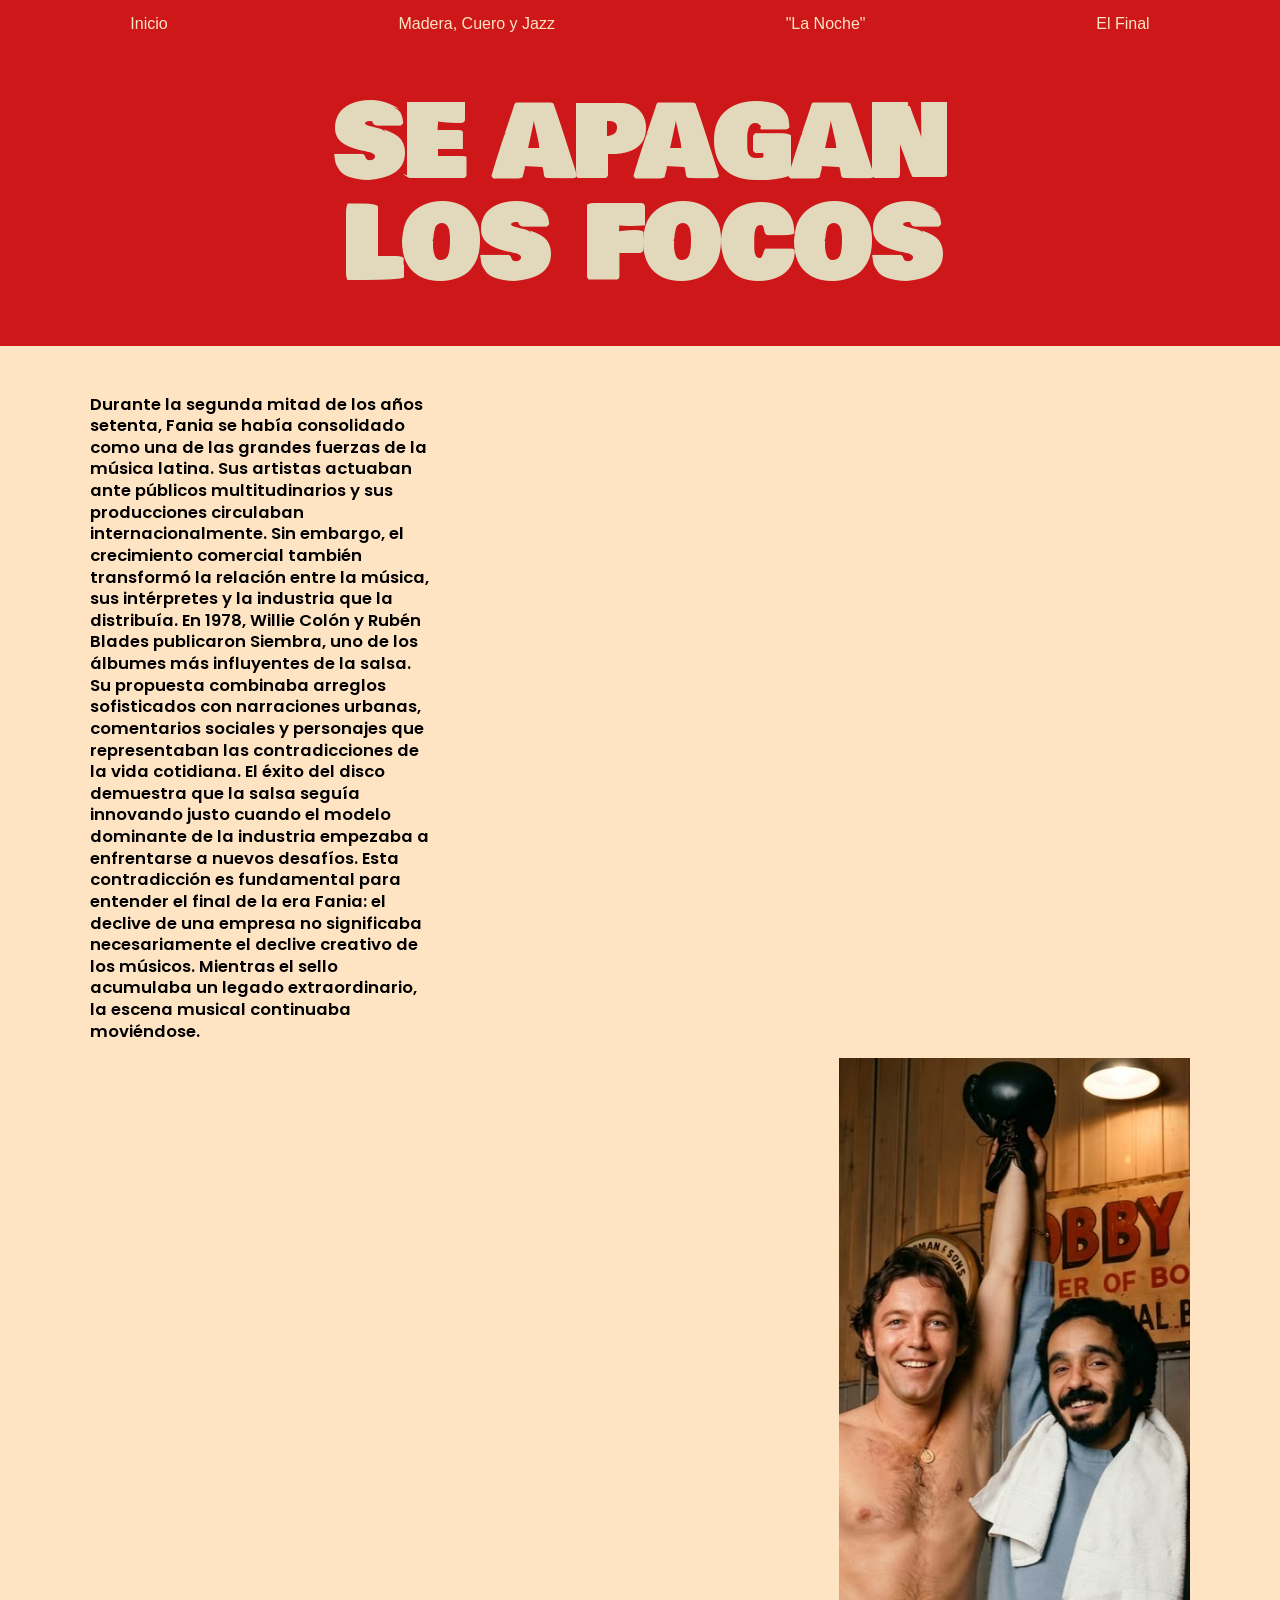
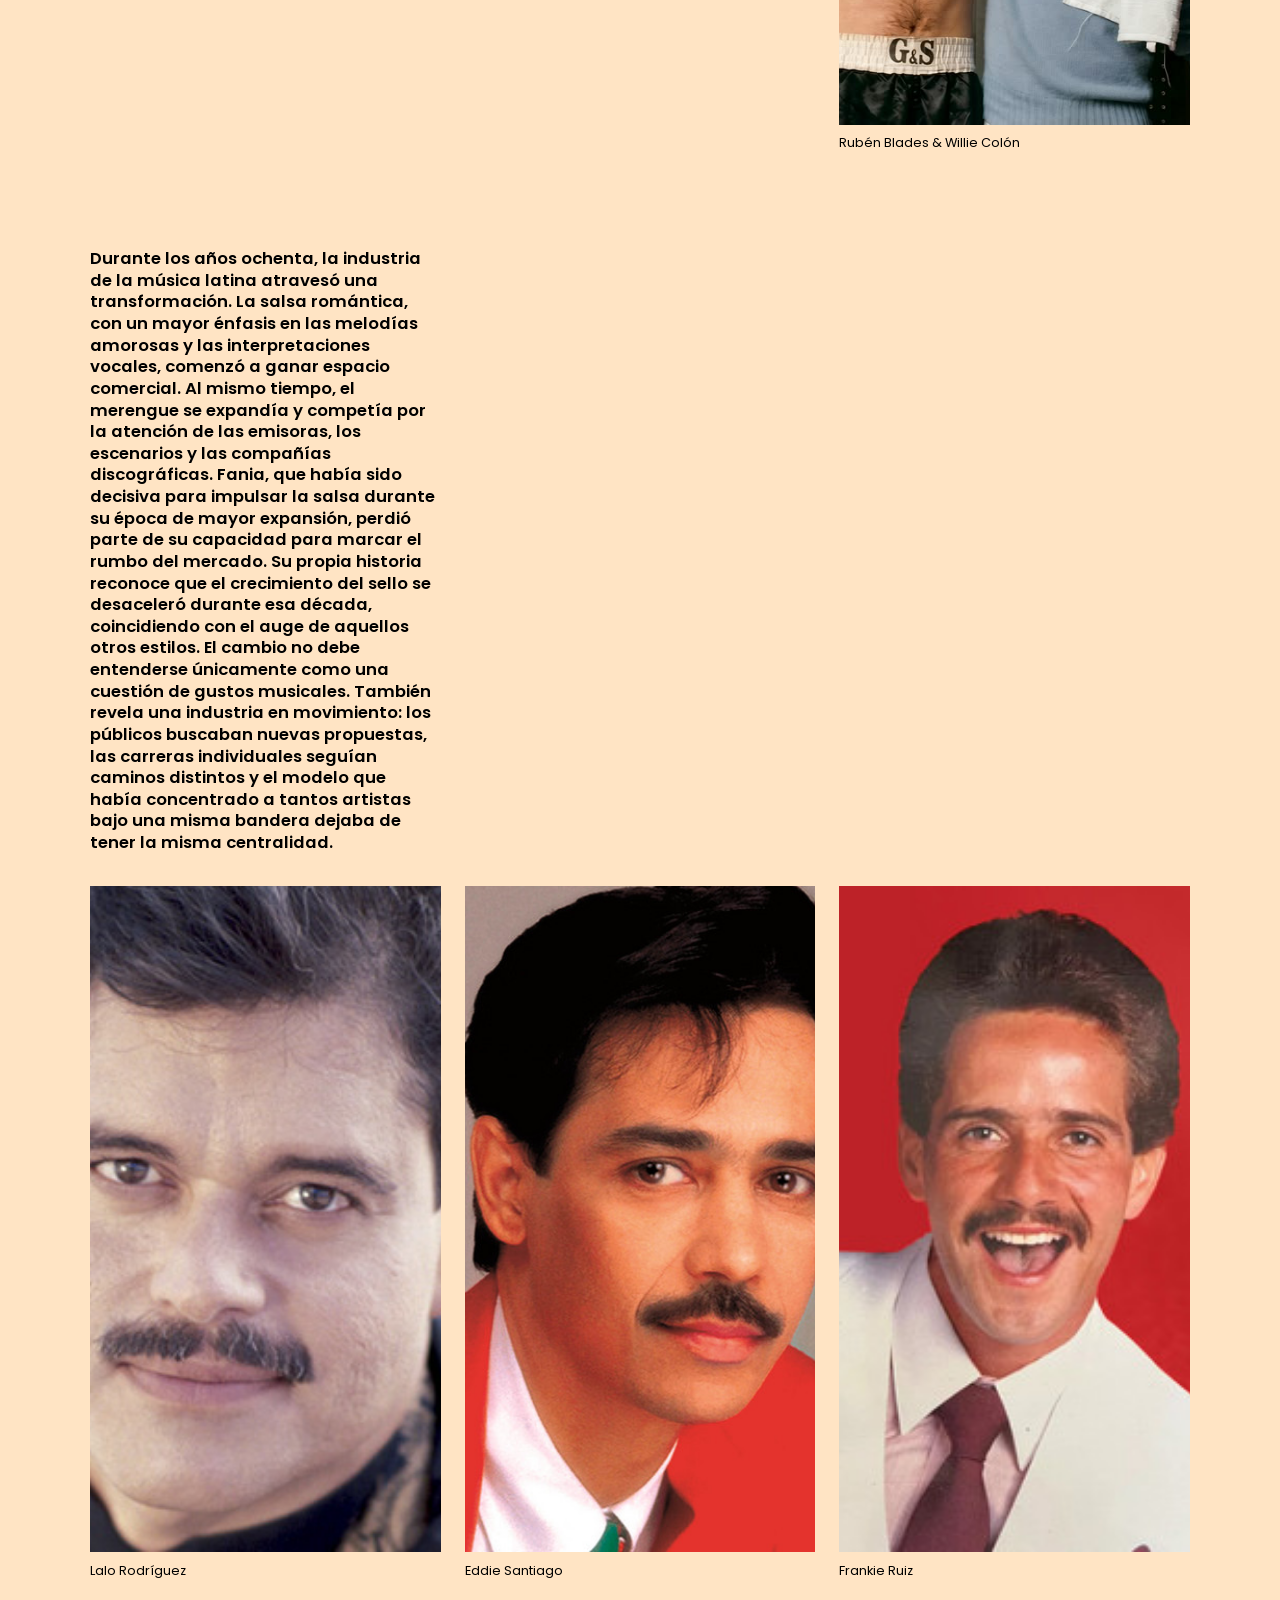
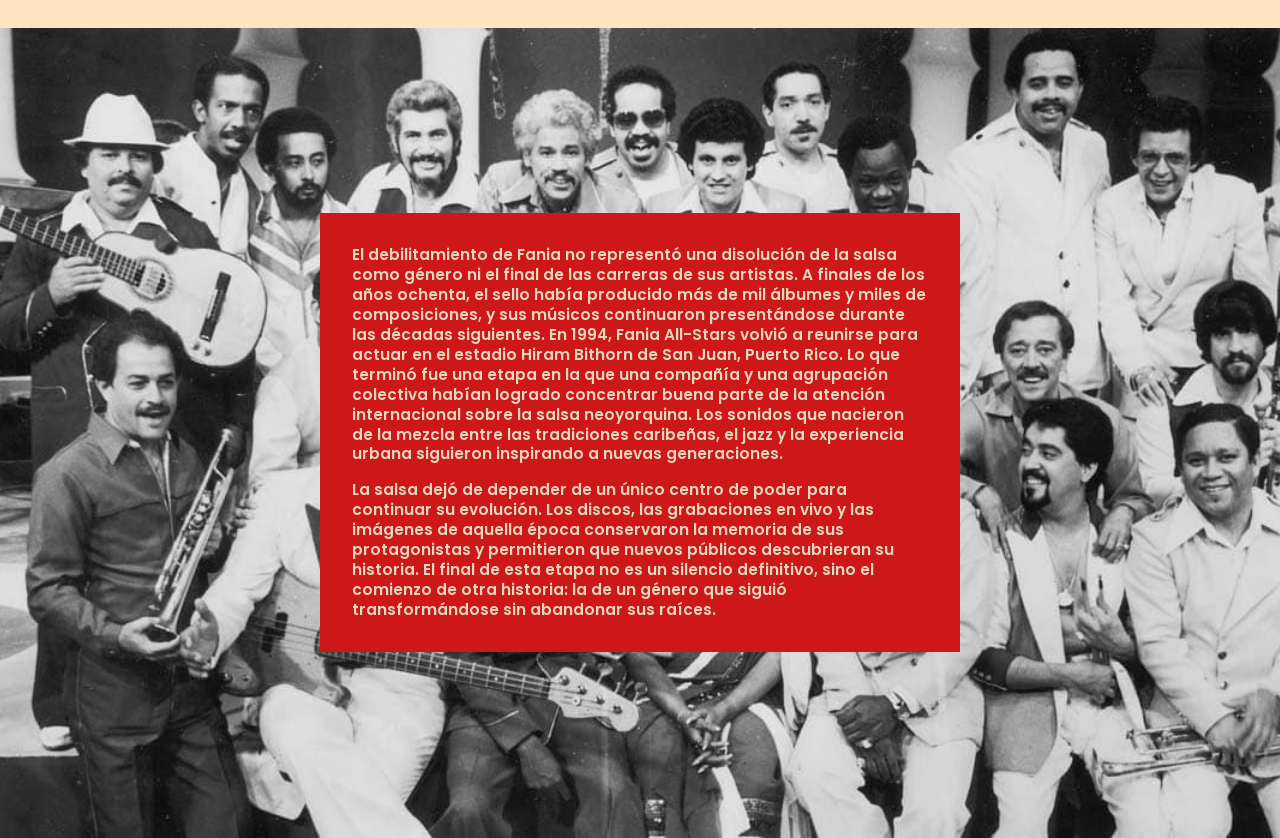
<file: focos.html>
<!DOCTYPE html>
<html lang="es">
<head>
    <meta charset="UTF-8">
    <meta name="viewport" content="width=device-width, initial-scale=1.0">
    <title>Se apagan los focos</title>
    <link rel="stylesheet" href="style.css">
</head>
<body>

    <nav>
        <a href="index.html">Inicio</a>
        <a href="madera.html">Madera, Cuero y Jazz</a>
        <a href="noche.html">"La Noche"</a>
        <a href="focos.html">El Final</a>
    </nav>

    <!-- ============ TÍTULO ============ -->
    <div class="banda-titulo">
        <h1 id="Final">Se apagan<br>los focos</h1>
    </div>

    <!-- ============ AÑOS SETENTA (3 columnas) + FOTO ============ -->
    <div class="contenido">
        <div class="texto cols-3">
            <p>
                Durante la segunda mitad de los años setenta, Fania se había consolidado como una
                de las grandes fuerzas de la música latina. Sus artistas actuaban ante públicos
                multitudinarios y sus producciones circulaban internacionalmente. Sin embargo, el
                crecimiento comercial también transformó la relación entre la música, sus
                intérpretes y la industria que la distribuía. En 1978, Willie Colón y Rubén Blades
                publicaron Siembra, uno de los álbumes más influyentes de la salsa. Su propuesta
                combinaba arreglos sofisticados con narraciones urbanas, comentarios sociales y
                personajes que representaban las contradicciones de la vida cotidiana. El éxito del
                disco demuestra que la salsa seguía innovando justo cuando el modelo dominante de
                la industria empezaba a enfrentarse a nuevos desafíos. Esta contradicción es
                fundamental para entender el final de la era Fania: el declive de una empresa no
                significaba necesariamente el declive creativo de los músicos. Mientras el sello
                acumulaba un legado extraordinario, la escena musical continuaba moviéndose.
            </p>
        </div>

        <figure class="foto foto-derecha">
            <img class="ratio-retrato" src="img/ruben_y_willie_png.png" alt="Rubén Blades y Willie Colón">
            <figcaption>Rubén Blades &amp; Willie Colón</figcaption>
        </figure>
    </div>

    <!-- ============ AÑOS OCHENTA (3 columnas) + 3 FOTOS ============ -->
    <div class="contenido">
        <div class="texto cols-3">
            <p>
                Durante los años ochenta, la industria de la música latina atravesó una
                transformación. La salsa romántica, con un mayor énfasis en las melodías amorosas
                y las interpretaciones vocales, comenzó a ganar espacio comercial. Al mismo
                tiempo, el merengue se expandía y competía por la atención de las emisoras, los
                escenarios y las compañías discográficas. Fania, que había sido decisiva para
                impulsar la salsa durante su época de mayor expansión, perdió parte de su
                capacidad para marcar el rumbo del mercado. Su propia historia reconoce que el
                crecimiento del sello se desaceleró durante esa década, coincidiendo con el auge
                de aquellos otros estilos. El cambio no debe entenderse únicamente como una
                cuestión de gustos musicales. También revela una industria en movimiento: los
                públicos buscaban nuevas propuestas, las carreras individuales seguían caminos
                distintos y el modelo que había concentrado a tantos artistas bajo una misma
                bandera dejaba de tener la misma centralidad.
            </p>
        </div>

        <div class="trio">
            <figure class="foto">
                <img class="ratio-retrato" src="img/lalo_rodriguez_png.png" alt="Lalo Rodríguez">
                <figcaption>Lalo Rodríguez</figcaption>
            </figure>
            <figure class="foto">
                <img class="ratio-retrato" src="img/eddie_santiago_png.png" alt="Eddie Santiago">
                <figcaption>Eddie Santiago</figcaption>
            </figure>
            <figure class="foto">
                <img class="ratio-retrato" src="img/frankie_ruiz_png.png" alt="Frankie Ruiz">
                <figcaption>Frankie Ruiz</figcaption>
            </figure>
        </div>
    </div>

    <!-- ============ CIERRE: foto de fondo de ancho completo + cuadro rojo ============ -->
    <section class="final-foto">
        <img src="img/la_fania_completa_png.png" alt="Fania All-Stars en grupo">

        <div class="caja-roja">
            <p>
                El debilitamiento de Fania no representó una disolución de la salsa como
                género ni el final de las carreras de sus artistas. A finales de los años
                ochenta, el sello había producido más de mil álbumes y miles de composiciones,
                y sus músicos continuaron presentándose durante las décadas siguientes. En 1994,
                Fania All-Stars volvió a reunirse para actuar en el estadio Hiram Bithorn de
                San Juan, Puerto Rico. Lo que terminó fue una etapa en la que una compañía y una
                agrupación colectiva habían logrado concentrar buena parte de la atención
                internacional sobre la salsa neoyorquina. Los sonidos que nacieron de la mezcla
                entre las tradiciones caribeñas, el jazz y la experiencia urbana siguieron
                inspirando a nuevas generaciones.
            </p>
            <p>
                La salsa dejó de depender de un único centro de poder para continuar su
                evolución. Los discos, las grabaciones en vivo y las imágenes de aquella época
                conservaron la memoria de sus protagonistas y permitieron que nuevos públicos
                descubrieran su historia. El final de esta etapa no es un silencio definitivo,
                sino el comienzo de otra historia: la de un género que siguió transformándose
                sin abandonar sus raíces.
            </p>
        </div>
    </section>

</body>
</html>
</file>
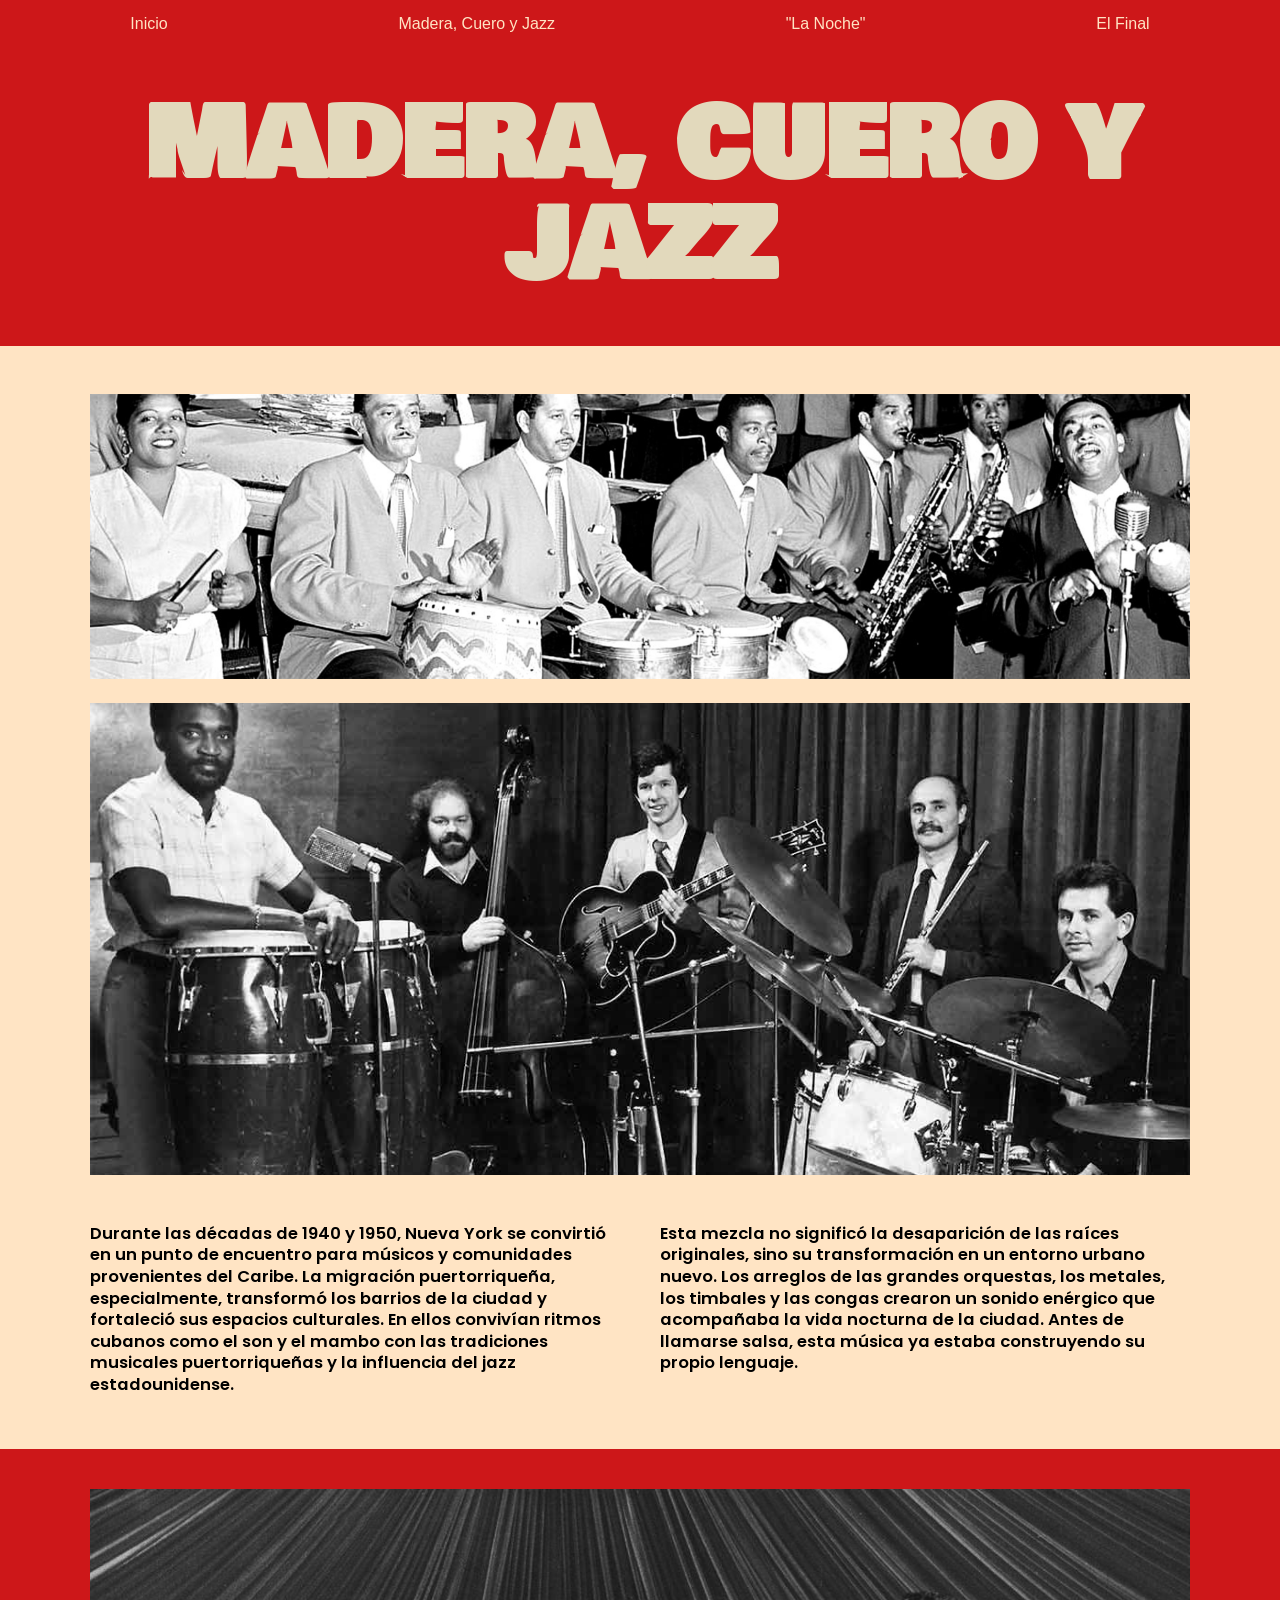
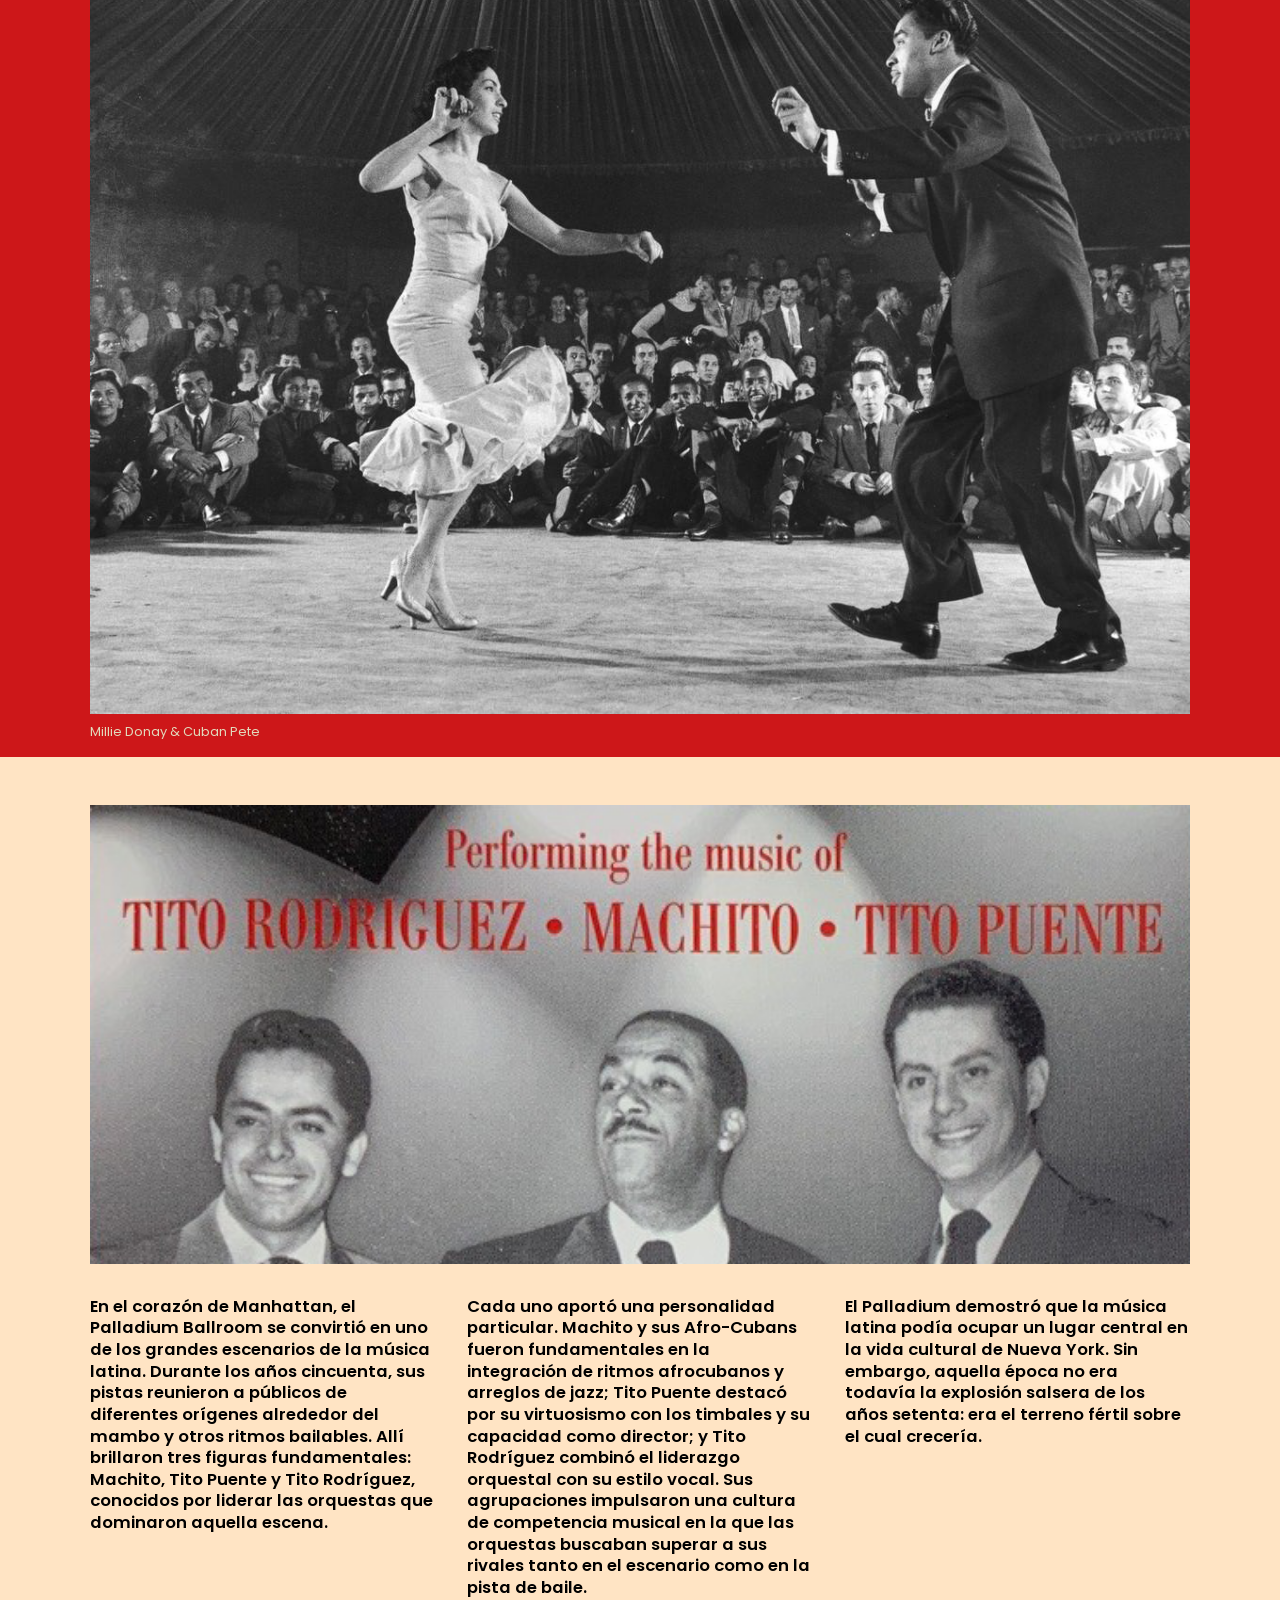
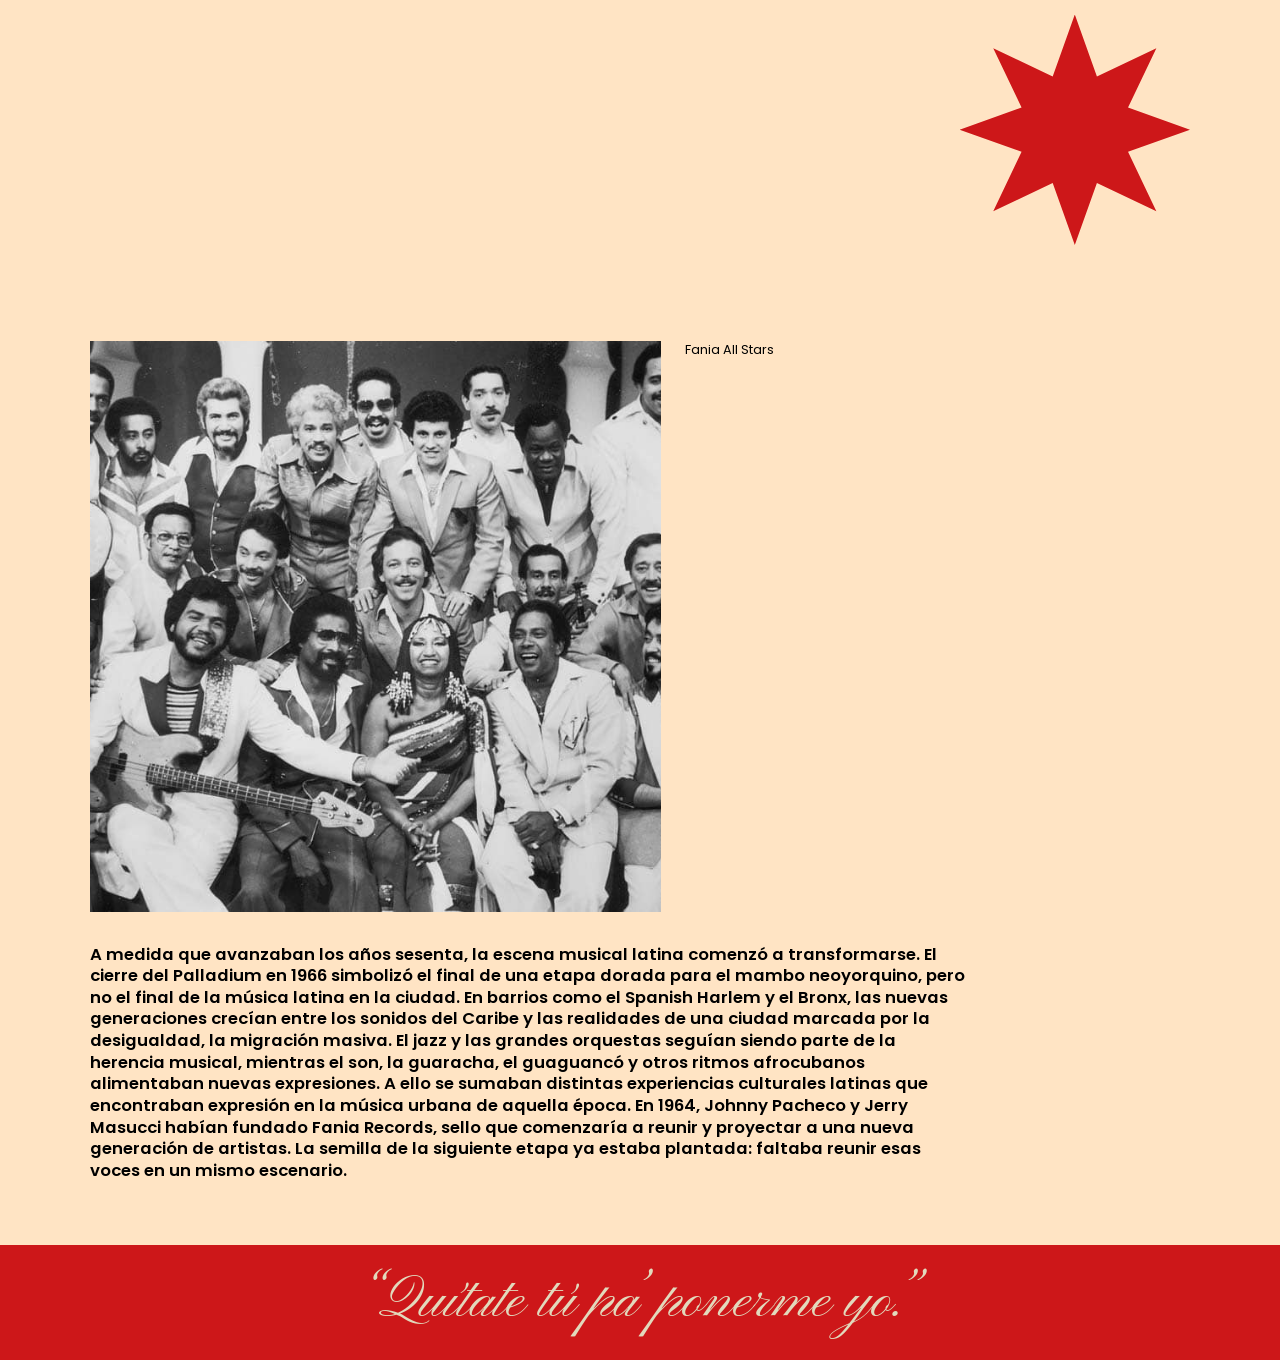
<file: madera.html>
<!DOCTYPE html>
<html lang="es">
<head>
    <meta charset="UTF-8">
    <meta name="viewport" content="width=device-width, initial-scale=1.0">
    <title>Madera, Cuero y Jazz</title>
    <link rel="stylesheet" href="style.css">
</head>
<body>

    <nav>
        <a href="index.html">Inicio</a>
        <a href="madera.html">Madera, Cuero y Jazz</a>
        <a href="noche.html">"La Noche"</a>
        <a href="focos.html">El Final</a>
    </nav>

    <!-- ============ TÍTULO ============ -->
    <div class="banda-titulo">
        <h1 id="Madera">Madera, Cuero y Jazz</h1>
    </div>

    <!-- ============ FOTOS DE PORTADA ============ -->
    <div class="contenido fotos-portada">
        <figure class="foto bn">
            <img class="ratio-panoramica" src="img/machito_extended_png.png" alt="Músicos con congas y saxofón">
        </figure>
        <figure class="foto bn">
            <img class="ratio-21-9" src="img/latin_jazz_2_png.png" alt="Conjunto de jazz latino">
        </figure>
    </div>

    <!-- ============ INTRODUCCIÓN (2 columnas) ============ -->
    <div class="contenido texto cols-2">
        <p>
            Durante las décadas de 1940 y 1950, Nueva York se convirtió en un punto de
            encuentro para músicos y comunidades provenientes del Caribe. La migración
            puertorriqueña, especialmente, transformó los barrios de la ciudad y fortaleció
            sus espacios culturales. En ellos convivían ritmos cubanos como el son y el
            mambo con las tradiciones musicales puertorriqueñas y la influencia del jazz
            estadounidense.
        </p>
        <p>
            Esta mezcla no significó la desaparición de las raíces originales, sino su
            transformación en un entorno urbano nuevo. Los arreglos de las grandes
            orquestas, los metales, los timbales y las congas crearon un sonido enérgico
            que acompañaba la vida nocturna de la ciudad. Antes de llamarse salsa, esta
            música ya estaba construyendo su propio lenguaje.
        </p>
    </div>

    <!-- ============ FRANJA ROJA + FOTO MILLIE DONAY ============ -->
    <section class="franja-roja">
        <div class="contenido">
            <figure class="foto bn">
                <img class="ratio-4-3" src="img/cuban_pete_bailando_png.png" alt="Millie Donay y Cuban Pete bailando frente al público">
                <figcaption>Millie Donay &amp; Cuban Pete</figcaption>
            </figure>
        </div>
    </section>

    <!-- ============ PALLADIUM ============ -->
    <div class="contenido">
        <figure class="foto banner-palladium">
            <img class="ratio-12-5" src="img/big_three_recorte.png" alt="Performing the music of Tito Rodríguez, Machito, Tito Puente">
        </figure>

        <div class="texto cols-3">
            <p>
                En el corazón de Manhattan, el Palladium Ballroom se convirtió en uno de los
                grandes escenarios de la música latina. Durante los años cincuenta, sus pistas
                reunieron a públicos de diferentes orígenes alrededor del mambo y otros ritmos
                bailables. Allí brillaron tres figuras fundamentales: Machito, Tito Puente y
                Tito Rodríguez, conocidos por liderar las orquestas que dominaron aquella
                escena.
            </p>
            <p>
                Cada uno aportó una personalidad particular. Machito y sus Afro-Cubans fueron
                fundamentales en la integración de ritmos afrocubanos y arreglos de jazz; Tito
                Puente destacó por su virtuosismo con los timbales y su capacidad como director;
                y Tito Rodríguez combinó el liderazgo orquestal con su estilo vocal. Sus
                agrupaciones impulsaron una cultura de competencia musical en la que las
                orquestas buscaban superar a sus rivales tanto en el escenario como en la pista
                de baile.
            </p>
            <p>
                El Palladium demostró que la música latina podía ocupar un lugar central en la
                vida cultural de Nueva York. Sin embargo, aquella época no era todavía la
                explosión salsera de los años setenta: era el terreno fértil sobre el cual
                crecería.
            </p>
        </div>

        <span class="estrella" aria-hidden="true"></span>
    </div>

    <!-- ============ FANIA ============ -->
    <div class="contenido">
        <figure class="foto bn foto-fania">
            <img class="ratio-1-1" src="img/la_fania_completa_png.png" alt="Fania All Stars posando en grupo">
            <figcaption>Fania All Stars</figcaption>
        </figure>

        <div class="texto texto--lectura">
            <p>
                A medida que avanzaban los años sesenta, la escena musical latina comenzó a
                transformarse. El cierre del Palladium en 1966 simbolizó el final de una etapa dorada
                para el mambo neoyorquino, pero no el final de la música latina en la ciudad. En
                barrios como el Spanish Harlem y el Bronx, las nuevas generaciones crecían entre los
                sonidos del Caribe y las realidades de una ciudad marcada por la desigualdad, la
                migración masiva. El jazz y las grandes orquestas seguían siendo parte de la herencia
                musical, mientras el son, la guaracha, el guaguancó y otros ritmos afrocubanos
                alimentaban nuevas expresiones. A ello se sumaban distintas experiencias culturales
                latinas que encontraban expresión en la música urbana de aquella época. En 1964,
                Johnny Pacheco y Jerry Masucci habían fundado Fania Records, sello que comenzaría a
                reunir y proyectar a una nueva generación de artistas. La semilla de la siguiente
                etapa ya estaba plantada: faltaba reunir esas voces en un mismo escenario.
            </p>
        </div>
    </div>

    <!-- ============ LÍNEA ROJA DE ANCHO COMPLETO ============ -->
    <div class="banda-cita">
        <blockquote>“Quítate tú pa’ ponerme yo.”</blockquote>
    </div>

</body>
</html>
</file>
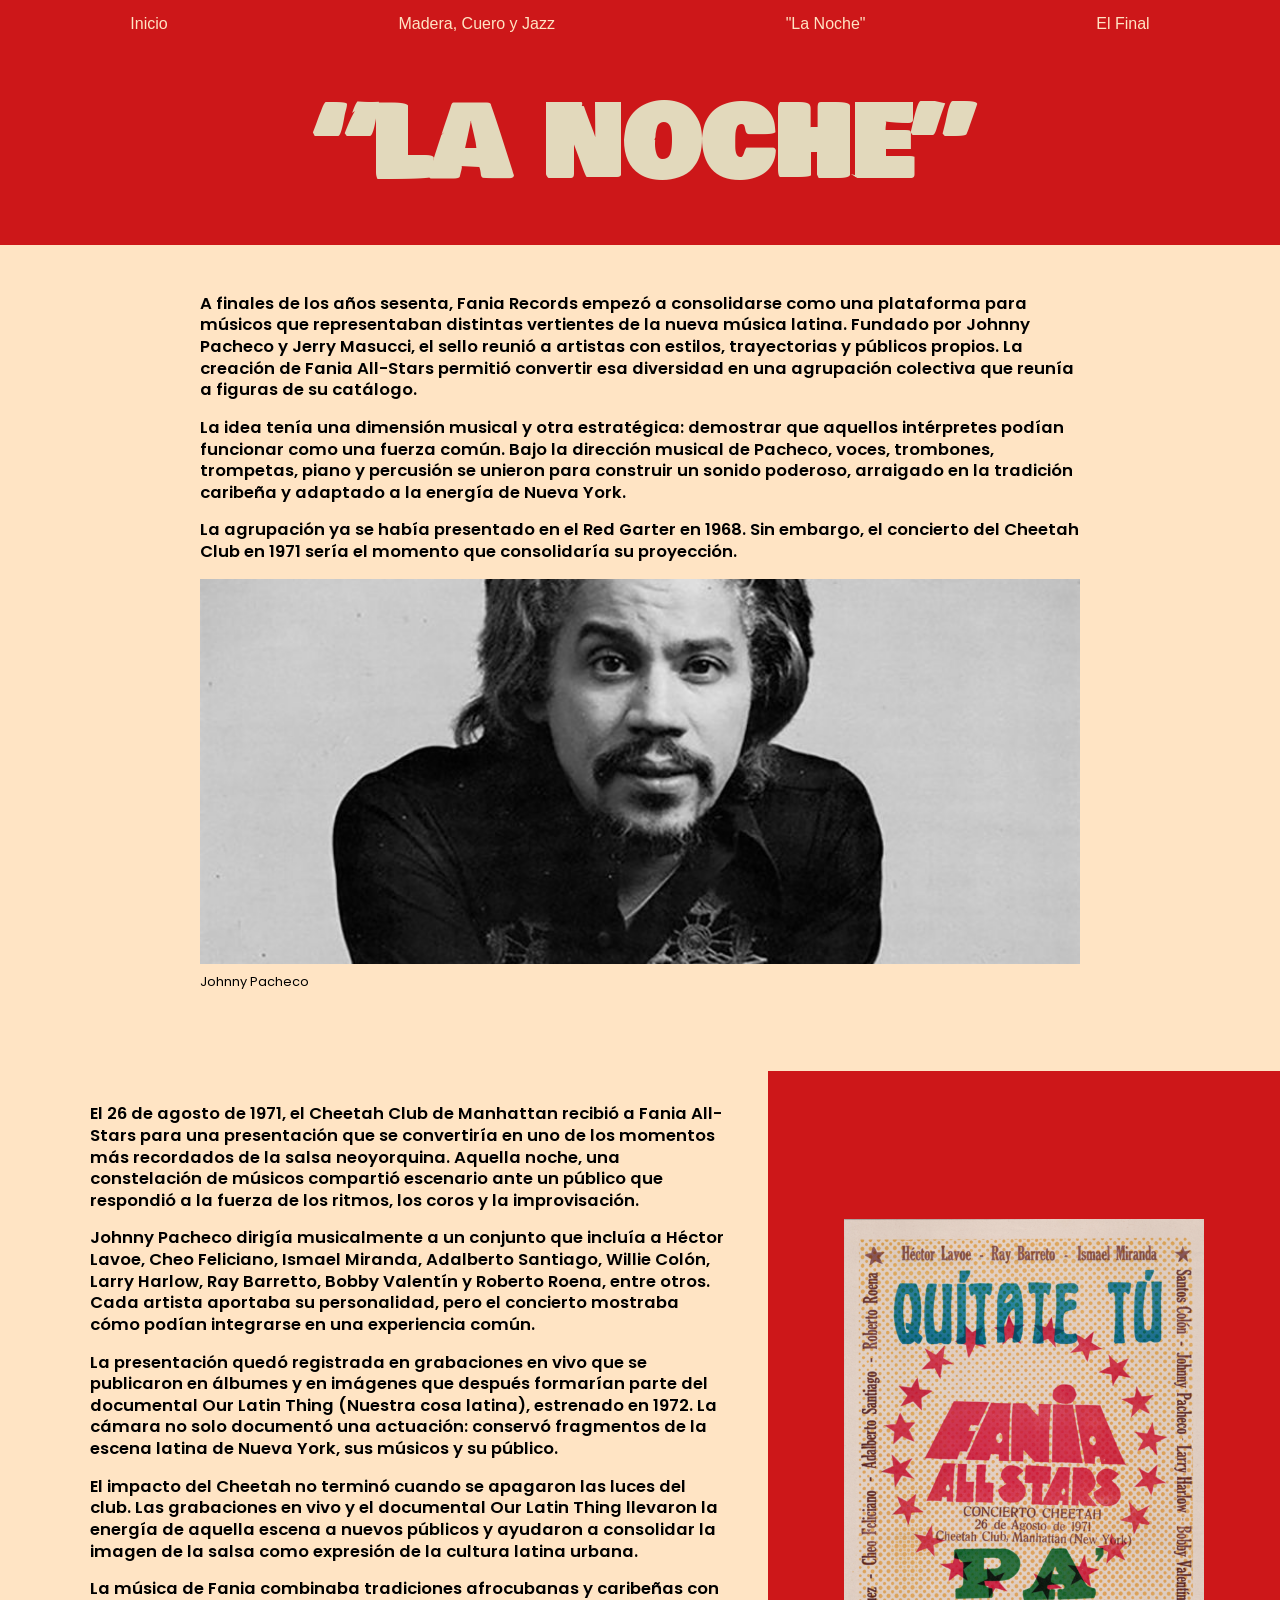
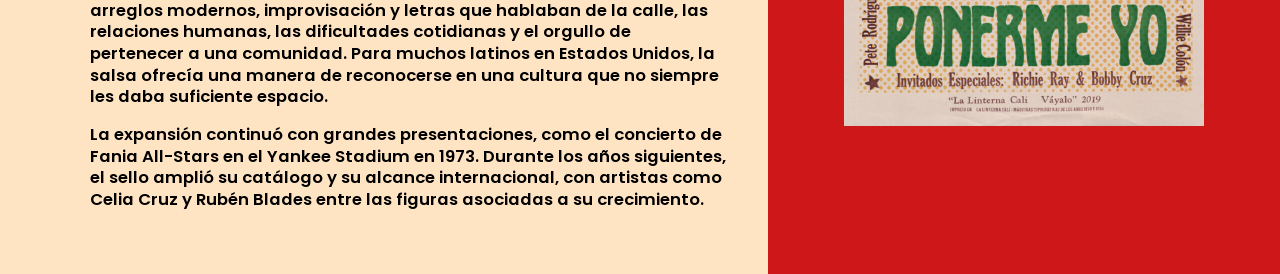
<file: noche.html>
<!DOCTYPE html>
<html lang="es">
<head>
    <meta charset="UTF-8">
    <meta name="viewport" content="width=device-width, initial-scale=1.0">
    <title>"La Noche"</title>
    <link rel="stylesheet" href="style.css">
</head>
<body>

    <nav>
        <a href="index.html">Inicio</a>
        <a href="madera.html">Madera, Cuero y Jazz</a>
        <a href="noche.html">"La Noche"</a>
        <a href="focos.html">El Final</a>
    </nav>

    <!-- ============ TÍTULO ============ -->
    <div class="banda-titulo">
        <h1 id="Noche">“La Noche”</h1>
    </div>

    <!-- ============ FANIA RECORDS Y FANIA ALL-STARS ============ -->
    <div class="contenido texto texto--lectura">
        <p>
            A finales de los años sesenta, Fania Records empezó a consolidarse como una
            plataforma para músicos que representaban distintas vertientes de la nueva música
            latina. Fundado por Johnny Pacheco y Jerry Masucci, el sello reunió a artistas con
            estilos, trayectorias y públicos propios. La creación de Fania All-Stars permitió
            convertir esa diversidad en una agrupación colectiva que reunía a figuras de su
            catálogo.
        </p>
        <p>
            La idea tenía una dimensión musical y otra estratégica: demostrar que aquellos
            intérpretes podían funcionar como una fuerza común. Bajo la dirección musical de
            Pacheco, voces, trombones, trompetas, piano y percusión se unieron para construir
            un sonido poderoso, arraigado en la tradición caribeña y adaptado a la energía de
            Nueva York.
        </p>
        <p>
            La agrupación ya se había presentado en el Red Garter en 1968. Sin embargo, el
            concierto del Cheetah Club en 1971 sería el momento que consolidaría su proyección.
        </p>

        <figure class="foto bn foto-ancha">
            <img src="img/johnny-pacheco_png.png" alt="Retrato en blanco y negro de Johnny Pacheco">
            <figcaption>Johnny Pacheco</figcaption>
        </figure>
    </div>

    <!-- ============ EL CHEETAH CLUB: texto + columna roja con afiche ============ -->
    <section class="cheetah">
        <div class="cheetah__texto texto">
            <p>
                El 26 de agosto de 1971, el Cheetah Club de Manhattan recibió a Fania All-Stars
                para una presentación que se convertiría en uno de los momentos más recordados de
                la salsa neoyorquina. Aquella noche, una constelación de músicos compartió
                escenario ante un público que respondió a la fuerza de los ritmos, los coros y la
                improvisación.
            </p>
            <p>
                Johnny Pacheco dirigía musicalmente a un conjunto que incluía a Héctor Lavoe, Cheo
                Feliciano, Ismael Miranda, Adalberto Santiago, Willie Colón, Larry Harlow, Ray
                Barretto, Bobby Valentín y Roberto Roena, entre otros. Cada artista aportaba su
                personalidad, pero el concierto mostraba cómo podían integrarse en una experiencia
                común.
            </p>
            <p>
                La presentación quedó registrada en grabaciones en vivo que se publicaron en
                álbumes y en imágenes que después formarían parte del documental Our Latin Thing
                (Nuestra cosa latina), estrenado en 1972. La cámara no solo documentó una
                actuación: conservó fragmentos de la escena latina de Nueva York, sus músicos y su
                público.
            </p>
            <p>
                El impacto del Cheetah no terminó cuando se apagaron las luces del club. Las
                grabaciones en vivo y el documental Our Latin Thing llevaron la energía de aquella
                escena a nuevos públicos y ayudaron a consolidar la imagen de la salsa como
                expresión de la cultura latina urbana.
            </p>
            <p>
                La música de Fania combinaba tradiciones afrocubanas y caribeñas con arreglos
                modernos, improvisación y letras que hablaban de la calle, las relaciones humanas,
                las dificultades cotidianas y el orgullo de pertenecer a una comunidad. Para muchos
                latinos en Estados Unidos, la salsa ofrecía una manera de reconocerse en una
                cultura que no siempre les daba suficiente espacio.
            </p>
            <p>
                La expansión continuó con grandes presentaciones, como el concierto de Fania
                All-Stars en el Yankee Stadium en 1973. Durante los años siguientes, el sello
                amplió su catálogo y su alcance internacional, con artistas como Celia Cruz y
                Rubén Blades entre las figuras asociadas a su crecimiento.
            </p>
        </div>

        <div class="cheetah__rojo">
            <figure class="foto">
                <img class="ratio-poster" src="img/poster_fania_png.png" alt="Afiche del concierto: Quítate tú pa' ponerme yo, Fania All Stars, Cheetah Club, 26 de agosto de 1971">
            </figure>
        </div>
    </section>

</body>
</html>
</file>
<file: style.css>
/* =========================================================
   NUEVAYOL — estilo revista (según el PDF)
   Rojo #cd1719 · crema para títulos · negro · Poppins semibold
   ========================================================= */
@import url('https://fonts.googleapis.com/css2?family=Bowlby+One&family=Cossette+Titre:wght@400;700&family=Pinyon+Script&family=Poppins:wght@400;600&display=swap');

:root {
    --rojo: #cd1719;
    --crema: #e2d9bc;
    --fondo: bisque;
    --negro: #000;
    --f-titulo: "Bowlby One", sans-serif;
    --f-texto: "Poppins", sans-serif;
    --f-script: "Pinyon Script", cursive;
}

* {
    margin: 0;
    box-sizing: border-box;
}

body {
    background-color: var(--fondo);
}

img {
    display: block;
    max-width: 100%;
}

/* ================= NAVEGACIÓN ================= */

nav {
    background-color: var(--rojo);
    width: 100%;
    padding: 15px;
    display: flex;
    justify-content: space-around;
}

a {
    font-family: Arial, Helvetica, sans-serif;
    color: var(--fondo);
    text-decoration: none;
}

a:hover {
    color: rgb(255, 192, 147);
    background-color: burlywood;
}

/* ================= INDEX (se mantiene igual) ================= */

h1 {
    font-family: "Bowlby One", sans-serif;
    font-size: 3cm;
    text-align: center;
    color: var(--rojo);
}

.Subtitulo {
    font-family: "Cossette Titre", serif;
    font-size: 1cm;
    margin-top: -1.6cm;
}

h2 {
    font-family: Arial, Helvetica, sans-serif;
    font-size: 0.5cm;
    text-align: center;
    color: var(--rojo);
    line-height: 100px;
    font-weight: 200;
}

/* ================= TÍTULO DE SECCIÓN (banda roja de ancho completo) ================= */

.banda-titulo {
    width: 100%;
    background: var(--rojo);
    padding: 3rem 1.5rem;
}

.banda-titulo h1 {
    font-size: clamp(2.4rem, 8vw, 6rem);
    line-height: 1.05;
    color: var(--crema);
    text-transform: uppercase;
}

/* ================= CONTENEDORES Y TEXTO ================= */

.contenido {
    width: min(100% - 3rem, 1100px);
    margin: 0 auto;
    padding: 3rem 0;
}

.contenido--sin-padding {
    padding: 0;
}

.texto p {
    font-family: var(--f-texto);
    font-weight: 600;
    color: var(--negro);
    font-size: clamp(0.95rem, 1.3vw, 1.1rem);
    line-height: 1.3;
    margin-bottom: 1rem;
    text-align: left;
    hyphens: auto;
    -webkit-hyphens: auto;
}

.cols-2 { column-count: 2; column-gap: 2.5rem; }
.cols-3 { column-count: 3; column-gap: 2rem; }

.cols-2 p,
.cols-3 p {
    break-inside: avoid-column;
}

/* texto de una sola columna, ancho cómodo de lectura */
.texto--lectura {
    max-width: 880px;
}

/* ================= FOTOS ================= */

.foto figcaption {
    font-family: var(--f-texto);
    font-weight: 400;
    font-size: 0.8rem;
    color: var(--negro);
    padding-top: 0.6rem;
}

.foto img {
    width: 100%;
    object-fit: cover;
}

.foto.bn img {
    filter: grayscale(1);
}

/* proporciones (se aplican al marcador y a la imagen real) */
.ratio-4-3    { aspect-ratio: 4 / 3; }
.ratio-11-6   { aspect-ratio: 11 / 6; }
.ratio-banner { aspect-ratio: 16 / 5; }
.ratio-1-1    { aspect-ratio: 1 / 1; }
.ratio-retrato { aspect-ratio: 1 / 1.9; }
.ratio-poster { aspect-ratio: 568 / 800; }
.ratio-panoramica { aspect-ratio: 3208 / 833; }
.ratio-21-9   { aspect-ratio: 21 / 9; }
.ratio-12-5   { aspect-ratio: 12 / 5; }

/* ---------- MARCADOR DE FOTO ----------
   Es el recuadro punteado con "FOTO N". Cuando tengas la foto:
   1) borra el <div class="espacio-foto ...">
   2) quita los <!-- --> de la etiqueta <img> que está debajo */
.espacio-foto {
    width: 100%;
    display: grid;
    place-content: center;
    gap: 0.3rem;
    text-align: center;
    padding: 1rem;
    border: 3px dashed var(--rojo);
    background: rgba(205, 23, 25, 0.08);
    color: var(--rojo);
    font-family: var(--f-texto);
}

.espacio-foto b {
    font-weight: 600;
    font-size: 1.1rem;
}

.espacio-foto small {
    font-size: 0.78rem;
    word-break: break-all;
}

/* marcador sobre fondo rojo */
.franja-roja .espacio-foto {
    border-color: var(--crema);
    background: rgba(226, 217, 188, 0.12);
    color: var(--crema);
}

/* ================= FRANJA ROJA CON FOTO ================= */

.franja-roja {
    width: 100%;
    background: var(--rojo);
}

.franja-roja .contenido {
    padding: 2.5rem 0 1rem;
}

.franja-roja figcaption {
    color: var(--crema);
}

/* ================= BANDA DE CITA (ancho completo de la página) ================= */

.banda-cita {
    width: 100%;
    background: var(--rojo);
    padding: 1.6rem 1rem;
    text-align: center;
}

.banda-cita blockquote {
    font-family: var(--f-script);
    font-size: clamp(2rem, 5vw, 3.6rem);
    line-height: 1.1;
    color: var(--crema);
}

/* ================= ESTRELLA / BURST ================= */

.estrella {
    display: block;
    width: clamp(120px, 18vw, 240px);
    aspect-ratio: 1;
    background: var(--rojo);
    margin: 1rem 0 0 auto;
    clip-path: polygon(100% 50%, 73.1% 59.6%, 85.4% 85.4%, 59.6% 73.1%, 50% 100%, 40.4% 73.1%, 14.6% 85.4%, 26.9% 59.6%, 0% 50%, 26.9% 40.4%, 14.6% 14.6%, 40.4% 26.9%, 50% 0%, 59.6% 26.9%, 85.4% 14.6%, 73.1% 40.4%);
}

/* ================= MADERA: bloques ================= */

.fotos-portada {
    display: grid;
    grid-template-columns: 1fr;
    gap: 1.5rem;
    padding-bottom: 0;
}

.banner-palladium {
    margin-bottom: 2rem;
}

.banner-palladium img {
    width: 100%;
}

.foto-fania {
    display: grid;
    grid-template-columns: 2fr 1fr;
    gap: 1.5rem;
    align-items: start;
    margin-bottom: 2rem;
    max-width: 880px;
}

.foto-fania figcaption {
    padding-top: 0;
}

/* ================= NOCHE: bloques ================= */

.foto-ancha {
    margin-top: 1rem;
}

.foto-ancha .espacio-foto,
.foto-ancha img {
    aspect-ratio: 16 / 7;
}

.cheetah {
    display: grid;
    grid-template-columns: 1.5fr 1fr;
    align-items: stretch;
    margin-top: 2rem;
}

.cheetah__texto {
    padding: 2rem 2.5rem 3rem max(1.5rem, calc((100vw - 1100px) / 2));
}

.cheetah__rojo {
    background: var(--rojo);
    display: flex;
    align-items: center;
    justify-content: center;
    padding: 2.5rem;
}

.cheetah__rojo .foto {
    width: min(100%, 360px);
}

/* ================= FOCOS: bloques ================= */

.foto-derecha {
    width: calc(33.333% - 1rem);
    margin-left: auto;
    margin-top: 1rem;
}

.trio {
    display: grid;
    grid-template-columns: repeat(3, 1fr);
    gap: 1.5rem;
    margin-top: 2rem;
}

/* página final: foto de fondo + cuadro rojo con texto */
.final-foto {
    position: relative;
    min-height: 90vh;
    display: grid;
    place-items: center;
    padding: 4rem 1.5rem;
    overflow: hidden;
}

.final-foto > .espacio-foto,
.final-foto > img {
    position: absolute;
    inset: 0;
    width: 100%;
    height: 100%;
    object-fit: cover;
    filter: grayscale(1);
    border-radius: 0;
}

.final-foto > .espacio-foto {
    place-content: start center;
    padding-top: 1.5rem;
}

.caja-roja {
    position: relative;
    max-width: 640px;
    background: var(--rojo);
    padding: 2rem;
}

.caja-roja p {
    font-family: var(--f-texto);
    font-weight: 600;
    color: var(--crema);
    font-size: clamp(0.9rem, 1.2vw, 1.05rem);
    line-height: 1.3;
    hyphens: auto;
    -webkit-hyphens: auto;
    margin-bottom: 1rem;
}

.caja-roja p:last-child {
    margin-bottom: 0;
}

/* ================= ENCUADRES DE LAS FOTOS ================= */

.fotos-portada figure:nth-child(2) img { object-position: center 40%; }   /* jazz latino */
.banner-palladium img { object-position: center 30%; }                    /* Big Three */
.foto-ancha img { object-position: center 18%; }                          /* Pacheco: se ve la cara */
.foto-derecha img { object-position: 55% center; }                        /* Rubén y Willie */
.trio figure:nth-child(1) img { object-position: 60% center; }            /* Lalo Rodríguez */
.trio figure:nth-child(2) img { object-position: 10% center; }            /* Eddie: sin el texto "Salsa Baúl" */
.final-foto > img { object-position: center 30%; }                        /* fondo final */

/* ================= RESPONSIVE ================= */

@media (max-width: 800px) {
    nav {
        flex-wrap: wrap;
        gap: 0.6rem;
    }

    .cols-2,
    .cols-3 {
        column-count: 1;
    }

    .foto-fania,
    .trio {
        grid-template-columns: 1fr;
    }

    .cheetah {
        grid-template-columns: 1fr;
    }

    .cheetah__texto {
        padding: 2rem 1.5rem;
    }

    .foto-derecha {
        width: 60%;
    }

    .ratio-retrato {
        aspect-ratio: 4 / 5;
    }

    .final-foto {
        min-height: 0;
        padding: 3rem 1rem;
    }
}
</file>
